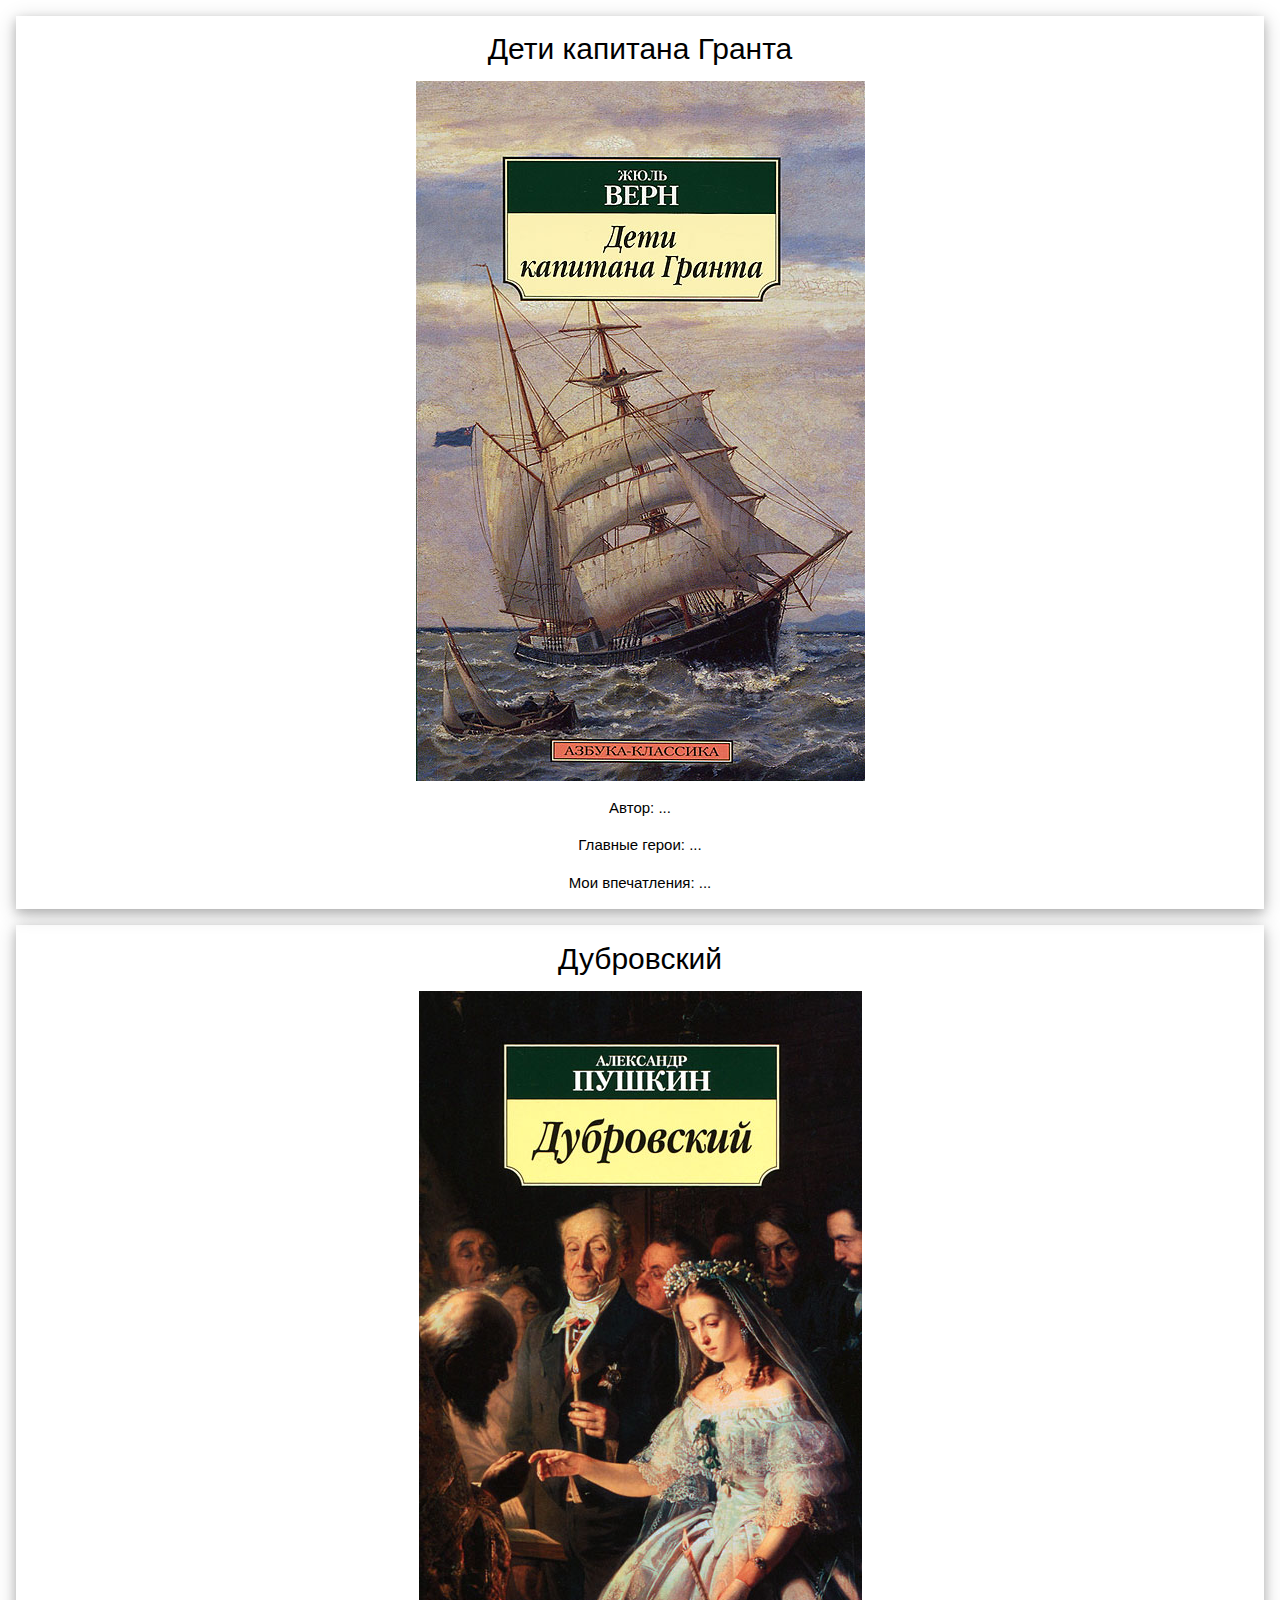
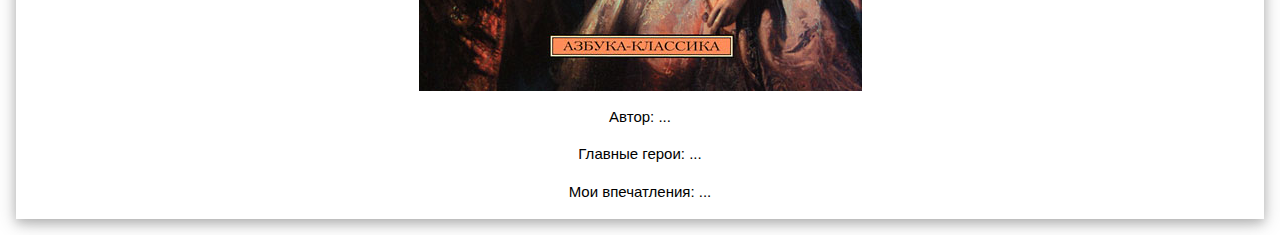
<file: pages/books/2019.html>
<!DOCTYPE html>
<html>
<title>Книги, прочитанные в 2019 году</title>
<meta name="viewport" content="width=device-width, initial-scale=1">
<link rel="stylesheet" href="https://www.w3schools.com/w3css/4/w3.css">
<body>

<div class="w3-container w3-section w3-center">
  <div class="w3-card-4" style="width:100%">
    <header class="w3-container"><h2>Дети капитана Гранта</h2></header>
    <img src="Дети капитана Гранта.jpg" alt="Дети капитана Гранта" class="w3-image">
    <div class="w3-container">
      <p>Автор: ...</p>
      <p>Главные герои: ...</p>
      <p>Мои впечатления: ...</p>
    </div>
  </div>
</div>

<div class="w3-container w3-section w3-center">
  <div class="w3-card-4" style="width:100%">
    <header class="w3-container"><h2>Дубровский</h2></header>
    <img src="Дубровский.jpg" alt="Дубровский" class="w3-image">
    <div class="w3-container">
      <p>Автор: ...</p>
      <p>Главные герои: ...</p>
      <p>Мои впечатления: ...</p>
    </div>
  </div>
</div>

</body>
</html>
</file>
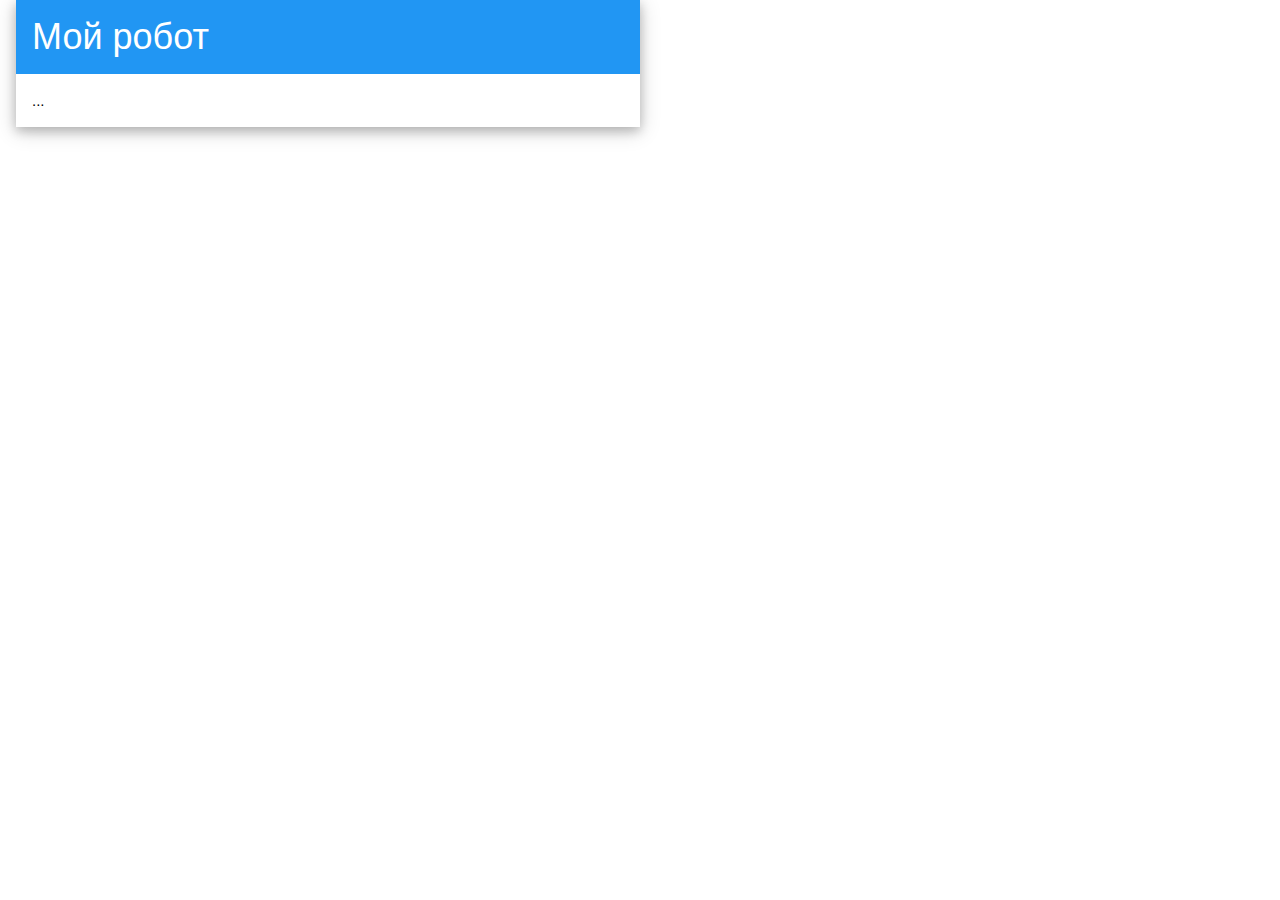
<file: pages/projects/robot.html>
<!DOCTYPE html>
<html>
<title>Робот</title>
<meta name="viewport" content="width=device-width, initial-scale=1">
<link rel="stylesheet" href="https://www.w3schools.com/w3css/4/w3.css">
<body>

<div class="w3-container">
  <div class="w3-card-4" style="width:50%;">

    <header class="w3-container w3-blue">
      <h1>Мой робот</h1>
    </header>

    <div class="w3-container">
      <p>...</p>
    </div>
<!--
    <footer class="w3-container w3-blue">
      <h5>Footer</h5>
    </footer>
-->
  </div>
</div>

</body>
</html>
</file>
